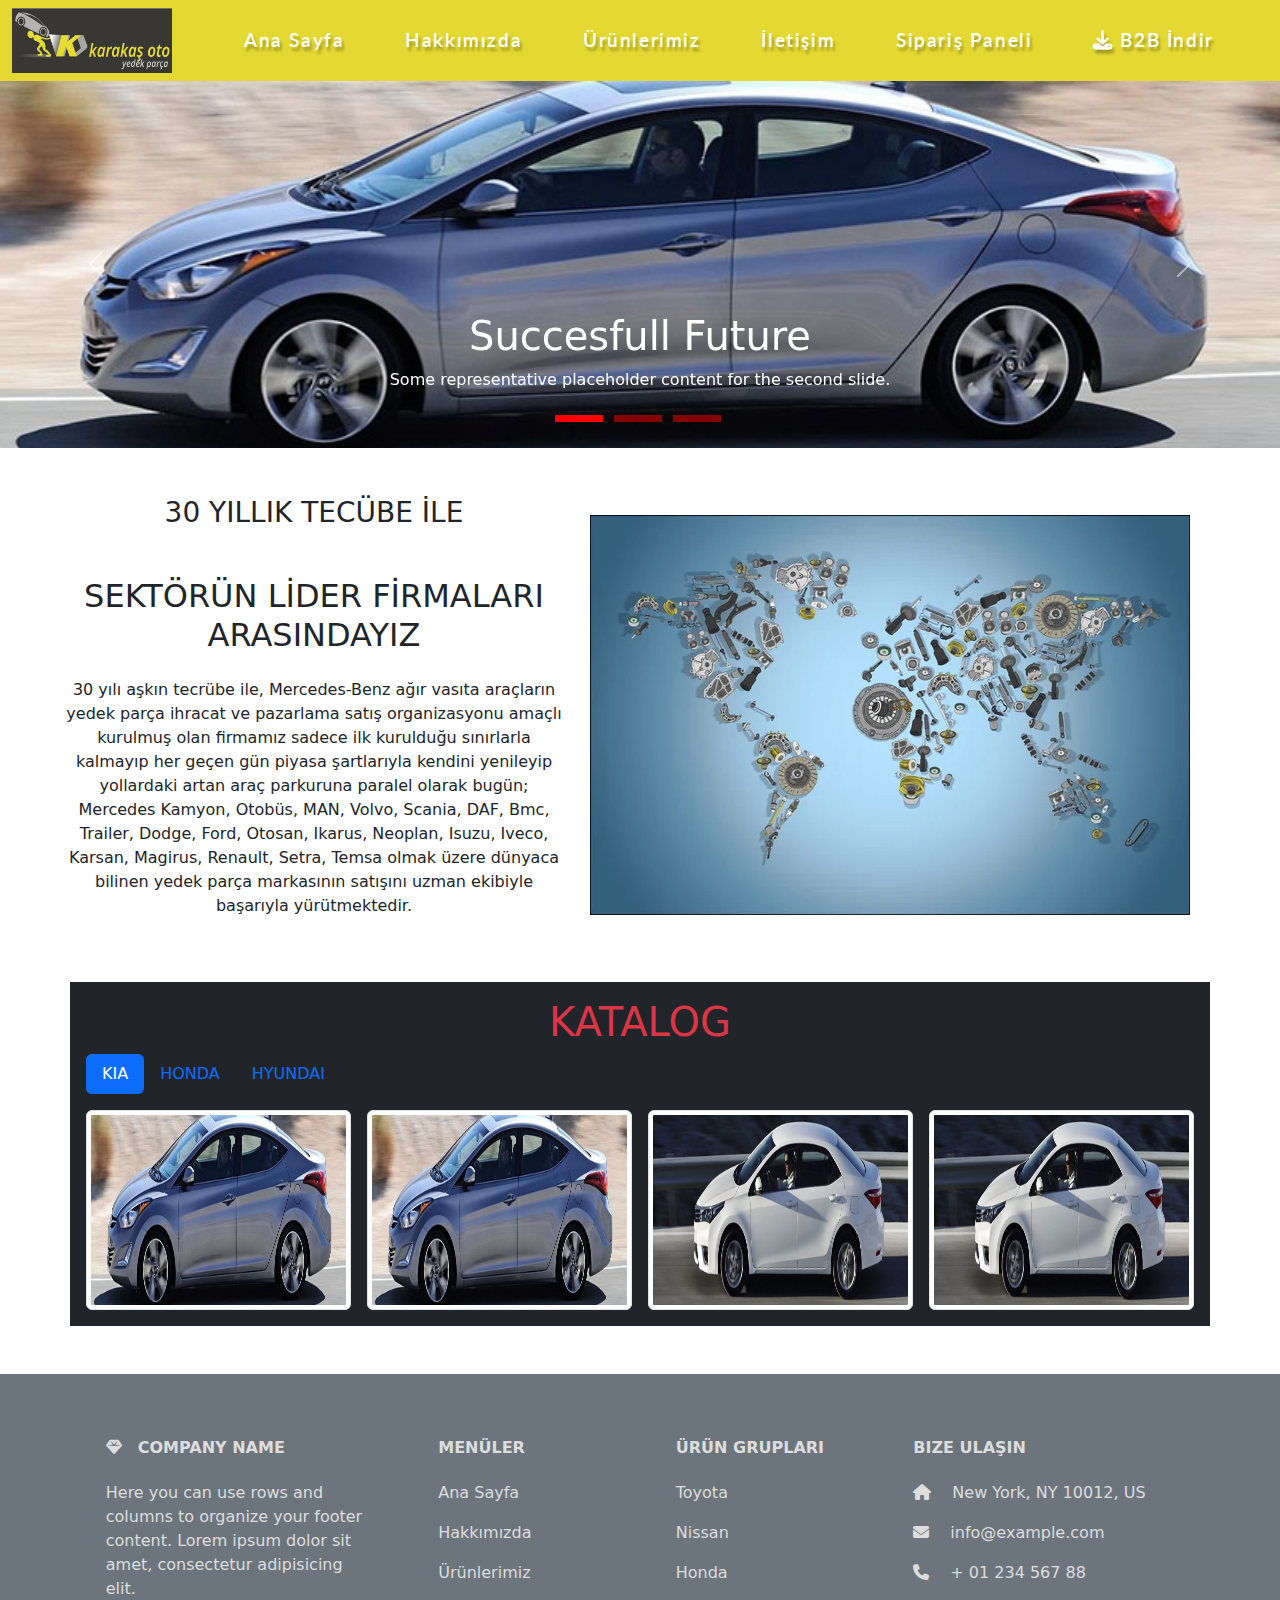
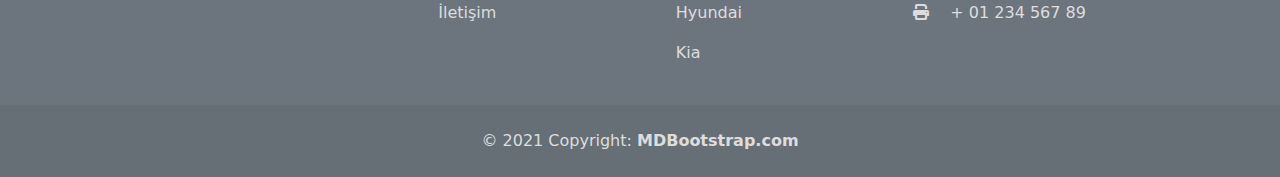
<file: index.html>
<!DOCTYPE html>
<html lang="en">
  <head>
    <meta charset="UTF-8" />
    <meta http-equiv="X-UA-Compatible" content="IE=edge" />
    <meta name="viewport" content="width=device-width, initial-scale=1.0" />
    <title>Karakaş Oto</title>
    <link
      rel="stylesheet"
      href="https://cdnjs.cloudflare.com/ajax/libs/font-awesome/6.1.1/css/all.min.css"
      integrity="sha512-KfkfwYDsLkIlwQp6LFnl8zNdLGxu9YAA1QvwINks4PhcElQSvqcyVLLD9aMhXd13uQjoXtEKNosOWaZqXgel0g=="
      crossorigin="anonymous"
      referrerpolicy="no-referrer"
    />
    <link rel="stylesheet" href="css/main.css" />
    <link rel="stylesheet" href="css/bootstrap.css" />
    <link rel="shortcut icon" href="img/favicon.ico" type="image/x-icon" />
  </head>
  <body>
    <!--! NAVBAR -->
    <nav class="navbar navbar-expand-lg karakas-nav">
      <div class="container-fluid">
        <button
          class="navbar-toggler"
          type="button"
          data-bs-toggle="collapse"
          data-bs-target="#navbarTogglerDemo03"
          aria-controls="navbarTogglerDemo03"
          aria-expanded="false"
          aria-label="Toggle navigation"
        >
          <span class="navbar-toggler-icon"></span>
        </button>

        <div class="img-container">
          <a class="navbar-brand" href="index.html"
            ><img src="img/Screenshot_1.png" alt=""
          /></a>
        </div>

        <div class="collapse navbar-collapse" id="navbarTogglerDemo03">
          <ul class="navbar-nav me-auto mb-2 mb-lg-0 d-flex">
            <li class="nav-item">
              <a class="nav-link active" aria-current="page" href="index.html"
                >Ana Sayfa</a
              >
            </li>
            <li class="nav-item">
              <a
                class="nav-link active"
                aria-current="page"
                href="kurumsal.html"
                >Hakkımızda</a
              >
            </li>
            <li class="nav-item">
              <a
                class="nav-link active"
                aria-current="page"
                href="urunlerimiz.html"
                >Ürünlerimiz</a
              >
            </li>
            <li class="nav-item">
              <a
                class="nav-link active"
                aria-current="page"
                href="iletisim.html"
                >İletişim</a
              >
            </li>
            <li class="nav-item">
              <a
                class="nav-link active"
                aria-current="page"
                href="https://b2b.karakasoto.com/login.aspx"
                target="_blank"
                >Sipariş Paneli</a
              >
            </li>
            <li class="nav-item">
              <a
                class="nav-link active"
                aria-current="page"
                href="https://www3.eryaz.net/publish/b2b/karakas/b2b.html"
                target="_blank"
              >
                <i class="fa-solid fa-download"></i> B2B İndir</a
              >
            </li>
          </ul>
        </div>
      </div>
    </nav>

    <!--! NAVBAR -->

    <!--! MAIN -->
    <main class="home-main">
      <!-- CAROUSEL -->
      <div
        id="carouselExampleCaptions"
        class="carousel slide"
        data-bs-ride="carousel"
      >
        <div class="carousel-indicators">
          <button
            type="button"
            data-bs-target="#carouselExampleCaptions"
            data-bs-slide-to="0"
            class="active"
            aria-current="true"
            aria-label="Slide 1"
          ></button>
          <button
            type="button"
            data-bs-target="#carouselExampleCaptions"
            data-bs-slide-to="1"
            aria-label="Slide 2"
          ></button>
          <button
            type="button"
            data-bs-target="#carouselExampleCaptions"
            data-bs-slide-to="2"
            aria-label="Slide 3"
          ></button>
        </div>
        <div class="carousel-inner">
          <div class="carousel-item active" data-bs-interval="2000">
            <img src="img/Screenshot_5.png" class="d-block w-100" alt="..." />
            <div class="carousel-caption d-none d-md-block">
              <h1>Popular Education</h1>
              <p>
                Some representative placeholder content for the first slide.
              </p>
            </div>
          </div>
          <div class="carousel-item active" data-bs-interval="2000">
            <img src="img/Screenshot_2.png" class="d-block w-100" alt="..." />
            <div class="carousel-caption d-none d-md-block">
              <h1>Succesfull Future</h1>
              <p>
                Some representative placeholder content for the second slide.
              </p>
            </div>
          </div>
          <div class="carousel-item" data-bs-interval="2000">
            <img src="img/Screenshot_3.png" class="d-block w-100" alt="..." />
            <div class="carousel-caption d-none d-md-block">
              <h1>Dream Job</h1>
              <p>
                Some representative placeholder content for the third slide.
              </p>
            </div>
          </div>
        </div>
        <button
          class="carousel-control-prev"
          type="button"
          data-bs-target="#carouselExampleCaptions"
          data-bs-slide="prev"
        >
          <span class="carousel-control-prev-icon" aria-hidden="true"></span>
          <span class="visually-hidden">Previous</span>
        </button>
        <button
          class="carousel-control-next"
          type="button"
          data-bs-target="#carouselExampleCaptions"
          data-bs-slide="next"
        >
          <span class="carousel-control-next-icon" aria-hidden="true"></span>
          <span class="visually-hidden">Next</span>
        </button>
      </div>
      <!-- CAROUSEL -->

      <!-- INFO -->
      <div
        class="container-fluid row text-center justify-content-center text-center align-items-center mt-5 info"
      >
        <div class="col-md-5">
          <h3 class="mb-5">30 YILLIK TECÜBE İLE</h3>
          <h2 class="mb-4">SEKTÖRÜN LİDER FİRMALARI ARASINDAYIZ</h2>
          <p>
            30 yılı aşkın tecrübe ile, Mercedes-Benz ağır vasıta araçların yedek
            parça ihracat ve pazarlama satış organizasyonu amaçlı kurulmuş olan
            firmamız sadece ilk kurulduğu sınırlarla kalmayıp her geçen gün
            piyasa şartlarıyla kendini yenileyip yollardaki artan araç parkuruna
            paralel olarak bugün; Mercedes Kamyon, Otobüs, MAN, Volvo, Scania,
            DAF, Bmc, Trailer, Dodge, Ford, Otosan, Ikarus, Neoplan, Isuzu,
            Iveco, Karsan, Magirus, Renault, Setra, Temsa olmak üzere dünyaca
            bilinen yedek parça markasının satışını uzman ekibiyle başarıyla
            yürütmektedir.
          </p>
        </div>
        <div class="col-md-6">
          <img src="img/car3.jpg" alt="" />
        </div>
      </div>
      <!-- INFO -->

      <!-- KATALOG -->
      <section id="models" class="container mt-5 bg-dark p-3">
        <h1 class="text-center text-danger display-6">KATALOG</h1>
        <ul class="nav nav-pills mb-3" id="pills-tab" role="tablist">
          <li class="nav-item" role="presentation">
            <button
              class="nav-link active"
              id="pills-home-tab"
              data-bs-toggle="pill"
              data-bs-target="#kia"
              type="button"
              role="tab"
            >
              KIA
            </button>
          </li>
          <li class="nav-item" role="presentation">
            <button
              class="nav-link"
              id="pills-profile-tab"
              data-bs-toggle="pill"
              data-bs-target="#honda"
              type="button"
              role="tab"
            >
              HONDA
            </button>
          </li>
          <li class="nav-item" role="presentation">
            <button
              class="nav-link"
              id="pills-contact-tab"
              data-bs-toggle="pill"
              data-bs-target="#hyundai"
              type="button"
              role="tab"
            >
              HYUNDAI
            </button>
          </li>
        </ul>
        <div class="tab-content" id="pills-tabContent">
          <!-- KIA -->
          <div
            class="tab-pane fade show active"
            id="kia"
            role="tabpanel"
            aria-labelledby="pills-home-tab"
            tabindex="0"
          >
            <div class="row g-3">
              <div class="col-md-6 col-lg-3">
                <a data-fslightbox href="./img/Screenshot_2.png">
                  <img
                    src="./img/Screenshot_2.png"
                    class="img-thumbnail"
                    alt=""
                  />
                </a>
              </div>
              <div class="col-md-6 col-lg-3">
                <a data-fslightbox href="./img/Screenshot_2.png">
                  <img
                    src="./img/Screenshot_2.png"
                    class="img-thumbnail"
                    alt=""
                  />
                </a>
              </div>
              <div class="col-md-6 col-lg-3">
                <a data-fslightbox href="./img/Screenshot_3.png">
                  <img
                    src="./img/Screenshot_3.png"
                    class="img-thumbnail"
                    alt="fs3"
                  />
                </a>
              </div>
              <div class="col-md-6 col-lg-3">
                <a data-fslightbox href="./img/Screenshot_3.png">
                  <img
                    src="./img/Screenshot_3.png"
                    class="img-thumbnail"
                    alt="fs4"
                  />
                </a>
              </div>
            </div>
          </div>
          <!-- KIA -->

          <!-- HONDA -->
          <div
            class="tab-pane fade"
            id="honda"
            role="tabpanel"
            aria-labelledby="pills-profile-tab"
            tabindex="0"
          >
            <div class="row g-3">
              <div class="col-md-6 col-lg-3">
                <a data-fslightbox href="./img/car.jpg">
                  <img src="./img/car.jpg" class="img-thumbnail" alt="ds1" />
                </a>
              </div>
              <div class="col-md-6 col-lg-3">
                <a data-fslightbox href="./img/car.jpg">
                  <img src="./img/car.jpg" class="img-thumbnail" alt="ds2" />
                </a>
              </div>
              <div class="col-md-6 col-lg-3">
                <a data-fslightbox href="./img/car3.jpg">
                  <img src="./img/car3.jpg" class="img-thumbnail" alt="ds3" />
                </a>
              </div>
              <div class="col-md-6 col-lg-3">
                <a data-fslightbox href="./img/car2.jpg">
                  <img src="./img/car2.jpg" class="img-thumbnail" alt="ds4" />
                </a>
              </div>
            </div>
          </div>
          <!-- HONDA -->

          <!-- HYUNDAI -->
          <div
            class="tab-pane fade"
            id="hyundai"
            role="tabpanel"
            aria-labelledby="pills-contact-tab"
            tabindex="0"
          >
            <div class="row g-3">
              <div class="col-md-6 col-lg-3">
                <a data-fslightbox href="./img/elements.jpg">
                  <img
                    src="./img/elements.jpg"
                    class="img-thumbnail"
                    alt="ops1"
                  />
                </a>
              </div>
              <div class="col-md-6 col-lg-3">
                <a data-fslightbox href="./img/elements.jpg">
                  <img
                    src="../img/elements.jpg"
                    class="img-thumbnail"
                    alt="ops2"
                  />
                </a>
              </div>
              <div class="col-md-6 col-lg-3">
                <a data-fslightbox href="./img/elements.jpg">
                  <img
                    src="./img/elements.jpg"
                    class="img-thumbnail"
                    alt="ops3"
                  />
                </a>
              </div>
              <div class="col-md-6 col-lg-3">
                <a data-fslightbox href="./img/elements.jpg">
                  <img
                    src="./img/elements.jpg"
                    class="img-thumbnail"
                    alt="ops4"
                  />
                </a>
              </div>
            </div>
          </div>
          <!-- HYUNDAI -->

          <div
            class="tab-pane fade"
            id="pills-disabled"
            role="tabpanel"
            aria-labelledby="pills-disabled-tab"
            tabindex="0"
          >
            ...
          </div>
        </div>
      </section>

      <!-- KATALOG -->
    </main>
    <!--! MAIN -->

    <!--! FOOTER -->
    <footer class="text-center text-lg-start bg-secondary">
      <!-- Section: Social media -->

      <!-- Section: Social media -->

      <!-- Section: Links  -->
      <section class="">
        <div class="container text-center text-md-start mt-5 pt-5">
          <!-- Grid row -->
          <div class="row mt-3">
            <!-- Grid column -->
            <div class="col-md-3 col-lg-4 col-xl-3 mx-auto mb-4">
              <!-- Content -->
              <h6 class="text-uppercase fw-bold mb-4">
                <i class="fas fa-gem me-3"></i>Company name
              </h6>
              <p>
                Here you can use rows and columns to organize your footer
                content. Lorem ipsum dolor sit amet, consectetur adipisicing
                elit.
              </p>
            </div>
            <!-- Grid column -->

            <!-- Grid column -->
            <div class="col-md-3 col-lg-2 col-xl-2 mx-auto mb-4 menuler">
              <!-- Links -->
              <h6 class="text-uppercase fw-bold mb-4">Menüler</h6>
              <p>
                <a href="index.html" class="text-reset">Ana Sayfa</a>
              </p>
              <p>
                <a href="kurumsal.html" class="text-reset">Hakkımızda</a>
              </p>
              <p>
                <a href="urunlerimiz.html" class="text-reset">Ürünlerimiz</a>
              </p>
              <p>
                <a href="iletisim.html" class="text-reset">İletişim</a>
              </p>
            </div>

            <!-- Grid column -->

            <!-- Grid column -->
            <div class="col-md-2 col-lg-2 col-xl-2 mx-auto mb-4 urun-gruplari">
              <!-- Links -->
              <h6 class="text-uppercase fw-bold mb-4">Ürün Grupları</h6>
              <p>
                <a href="#!" class="text-reset">Toyota</a>
              </p>
              <p>
                <a href="#!" class="text-reset">Nissan</a>
              </p>
              <p>
                <a href="#!" class="text-reset">Honda</a>
              </p>
              <a href="#!" class="text-reset">Hyundai</a>
              <p></p>
              <p>
                <a href="#!" class="text-reset">Kia</a>
              </p>
            </div>
            <!-- Grid column -->

            <!-- Grid column -->
            <div class="col-md-4 col-lg-3 col-xl-3 mx-auto mb-md-0 mb-4">
              <!-- Links -->
              <h6 class="text-uppercase fw-bold mb-4">Bize Ulaşın</h6>
              <p><i class="fas fa-home me-3"></i> New York, NY 10012, US</p>
              <p>
                <i class="fas fa-envelope me-3"></i>
                info@example.com
              </p>
              <p><i class="fas fa-phone me-3"></i> + 01 234 567 88</p>
              <p><i class="fas fa-print me-3"></i> + 01 234 567 89</p>
            </div>
            <!-- Grid column -->
          </div>
          <!-- Grid row -->
        </div>
      </section>
      <!-- Section: Links  -->

      <!-- Copyright -->
      <div
        class="text-center p-4"
        style="background-color: rgba(0, 0, 0, 0.05)"
      >
        © 2021 Copyright:
        <a class="text-reset fw-bold" href="https://mdbootstrap.com/"
          >MDBootstrap.com</a
        >
      </div>
      <!-- Copyright -->
    </footer>
    <!--! FOOTER -->
    <script src="./lib/fslightbox-basic-3.3.1/fslightbox.js"></script>

    <script src="js/bootstrap.js"></script>
  </body>
</html>
</file>
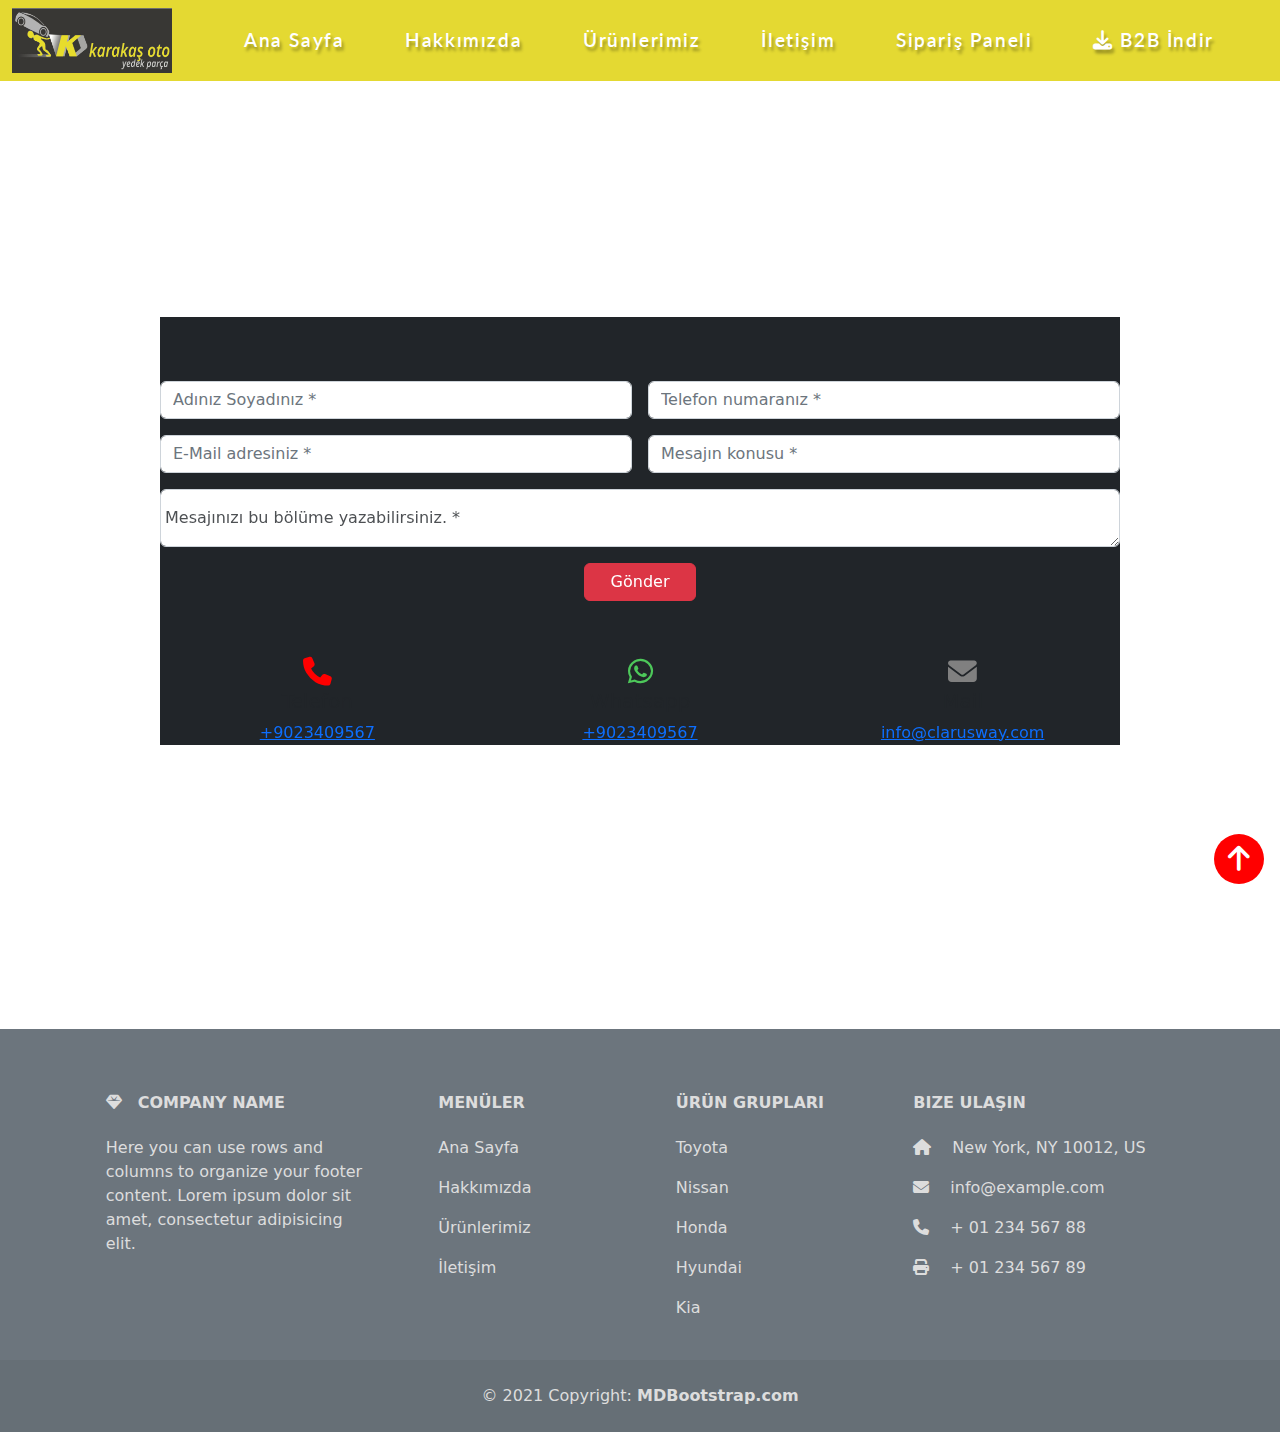
<file: iletisim.html>
<!DOCTYPE html>
<html lang="en">
  <head>
    <meta charset="UTF-8" />
    <meta http-equiv="X-UA-Compatible" content="IE=edge" />
    <meta name="viewport" content="width=device-width, initial-scale=1.0" />
    <title>Karakaş Oto</title>
    <link
      rel="stylesheet"
      href="https://cdnjs.cloudflare.com/ajax/libs/font-awesome/6.1.1/css/all.min.css"
      integrity="sha512-KfkfwYDsLkIlwQp6LFnl8zNdLGxu9YAA1QvwINks4PhcElQSvqcyVLLD9aMhXd13uQjoXtEKNosOWaZqXgel0g=="
      crossorigin="anonymous"
      referrerpolicy="no-referrer"
    />
    <link rel="stylesheet" href="css/main.css" />
    <link rel="stylesheet" href="css/bootstrap.css" />
    <link rel="shortcut icon" href="img/favicon.ico" type="image/x-icon" />
  </head>
  <body id="body">
    <!--! NAVBAR -->
    <nav class="navbar navbar-expand-lg karakas-nav">
      <div class="container-fluid">
        <button
          class="navbar-toggler"
          type="button"
          data-bs-toggle="collapse"
          data-bs-target="#navbarTogglerDemo03"
          aria-controls="navbarTogglerDemo03"
          aria-expanded="false"
          aria-label="Toggle navigation"
        >
          <span class="navbar-toggler-icon"></span>
        </button>

        <div class="img-container">
          <a class="navbar-brand" href="index.html"
            ><img src="img/Screenshot_1.png" alt=""
          /></a>
        </div>

        <div class="collapse navbar-collapse" id="navbarTogglerDemo03">
          <ul class="navbar-nav me-auto mb-2 mb-lg-0 d-flex">
            <li class="nav-item">
              <a class="nav-link active" aria-current="page" href="index.html"
                >Ana Sayfa</a
              >
            </li>
            <li class="nav-item">
              <a
                class="nav-link active"
                aria-current="page"
                href="kurumsal.html"
                >Hakkımızda</a
              >
            </li>
            <li class="nav-item">
              <a
                class="nav-link active"
                aria-current="page"
                href="urunlerimiz.html"
                >Ürünlerimiz</a
              >
            </li>
            <li class="nav-item">
              <a
                class="nav-link active"
                aria-current="page"
                href="iletisim.html"
                >İletişim</a
              >
            </li>
            <li class="nav-item">
              <a
                class="nav-link active"
                aria-current="page"
                href="https://b2b.karakasoto.com/login.aspx"
                target="_blank"
                >Sipariş Paneli</a
              >
            </li>
            <li class="nav-item">
              <a
                class="nav-link active"
                aria-current="page"
                href="https://www3.eryaz.net/publish/b2b/karakas/b2b.html"
                target="_blank"
              >
                <i class="fa-solid fa-download"></i> B2B İndir</a
              >
            </li>
          </ul>
        </div>
      </div>
    </nav>
    <!--! NAVBAR -->

    <!--! MAIN -->
    <section
      id="contact"
      class="d-flex justify-content-center flex-column container-fluid p-3 position-relative"
    >
      <div class="top-form bg-dark w-75 position-absolute">
        <form class="row g-3 mt-5 bilgi-form">
          <div class="col-md-6">
            <input
              type="text"
              class="form-control"
              id="name"
              placeholder="Adınız Soyadınız *"
              required
            />
          </div>
          <div class="col-md-6">
            <input
              type="tel"
              class="form-control"
              id="tel"
              placeholder="Telefon numaranız *"
              required
            />
          </div>
          <div class="col-md-6">
            <input
              type="email"
              class="form-control"
              id="email"
              placeholder="E-Mail adresiniz *"
              required
            />
          </div>

          <div class="col-md-6">
            <input
              type="text"
              class="form-control"
              id="subject"
              placeholder="Mesajın konusu *"
              required
            />
          </div>

          <div class="form-floating col-12">
            <textarea
              class="form-control"
              placeholder="Comments"
              id="floatingTextarea"
              required
            ></textarea>
            <label class="textarea" for="floatingTextarea"
              >Mesajınızı bu bölüme yazabilirsiniz. *</label
            >
          </div>

          <div class="col-12 text-center">
            <button type="submit" class="btn btn-danger" style="width: 7rem">
              Gönder
            </button>
          </div>
        </form>

        <article id="form">
          <div class="row justify-content-center text-center g-2 mt-5">
            <div class="col-md-4">
              <i class="fas fa-phone"></i>
              <h5>Telefon</h5>
              <a href="tel:+9023409567">+9023409567</a>
            </div>
            <div class="col-md-4">
              <i class="fab fa-whatsapp"></i>
              <h5>Whatsapp</h5>
              <a href="https://wa.me/+9023409567">+9023409567</a>
            </div>

            <div class="col-md-4">
              <i class="fas fa-envelope"></i>
              <h5>Mail</h5>
              <a href="mailto:info@clarusway.com">info@clarusway.com</a>
            </div>
          </div>
        </article>
      </div>
      <div class="map">
        <article id="location" class="">
          <iframe
            src="https://www.google.com/maps/embed?pb=!1m18!1m12!1m3!1d3006.7070797833712!2d28.994321600000003!3d41.09724629999999!2m3!1f0!2f0!3f0!3m2!1i1024!2i768!4f13.1!3m3!1m2!1s0x14cab6815ad5e6c3%3A0x4e91da27460c323!2zU2V5cmFudGVwZSwgQ2loYW5naXIgU2suIE5vOjMwLCAzNDQxOCBLw6LEn8SxdGhhbmUvxLBzdGFuYnVs!5e0!3m2!1sen!2str!4v1654154111055!5m2!1sen!2str"
            width="99%"
            height="450"
            style="border: 0"
            allowfullscreen=""
            loading="lazy"
            referrerpolicy="no-referrer-when-downgrade"
          ></iframe>
        </article>
      </div>
      <a class="up-btn" href="#body">
        <i class="fas fa-arrow-up"></i>
      </a>
    </section>
    <!--! MAIN -->

    <!--! FOOTER -->
    <footer class="text-center text-lg-start bg-secondary">
      <!-- Section: Social media -->

      <!-- Section: Social media -->

      <!-- Section: Links  -->
      <section class="">
        <div class="container text-center text-md-start mt-5 pt-5">
          <!-- Grid row -->
          <div class="row mt-3">
            <!-- Grid column -->
            <div class="col-md-3 col-lg-4 col-xl-3 mx-auto mb-4">
              <!-- Content -->
              <h6 class="text-uppercase fw-bold mb-4">
                <i class="fas fa-gem me-3"></i>Company name
              </h6>
              <p>
                Here you can use rows and columns to organize your footer
                content. Lorem ipsum dolor sit amet, consectetur adipisicing
                elit.
              </p>
            </div>
            <!-- Grid column -->

            <!-- Grid column -->
            <div class="col-md-3 col-lg-2 col-xl-2 mx-auto mb-4 menuler">
              <!-- Links -->
              <h6 class="text-uppercase fw-bold mb-4">Menüler</h6>
              <p>
                <a href="index.html" class="text-reset">Ana Sayfa</a>
              </p>
              <p>
                <a href="kurumsal.html" class="text-reset">Hakkımızda</a>
              </p>
              <p>
                <a href="urunlerimiz.html" class="text-reset">Ürünlerimiz</a>
              </p>
              <p>
                <a href="iletisim.html" class="text-reset">İletişim</a>
              </p>
            </div>

            <!-- Grid column -->

            <!-- Grid column -->
            <div class="col-md-2 col-lg-2 col-xl-2 mx-auto mb-4 urun-gruplari">
              <!-- Links -->
              <h6 class="text-uppercase fw-bold mb-4">Ürün Grupları</h6>
              <p>
                <a href="#!" class="text-reset">Toyota</a>
              </p>
              <p>
                <a href="#!" class="text-reset">Nissan</a>
              </p>
              <p>
                <a href="#!" class="text-reset">Honda</a>
              </p>
              <a href="#!" class="text-reset">Hyundai</a>
              <p></p>
              <p>
                <a href="#!" class="text-reset">Kia</a>
              </p>
            </div>
            <!-- Grid column -->

            <!-- Grid column -->
            <div class="col-md-4 col-lg-3 col-xl-3 mx-auto mb-md-0 mb-4">
              <!-- Links -->
              <h6 class="text-uppercase fw-bold mb-4">Bize Ulaşın</h6>
              <p><i class="fas fa-home me-3"></i> New York, NY 10012, US</p>
              <p>
                <i class="fas fa-envelope me-3"></i>
                info@example.com
              </p>
              <p><i class="fas fa-phone me-3"></i> + 01 234 567 88</p>
              <p><i class="fas fa-print me-3"></i> + 01 234 567 89</p>
            </div>
            <!-- Grid column -->
          </div>
          <!-- Grid row -->
        </div>
      </section>
      <!-- Section: Links  -->

      <!-- Copyright -->
      <div
        class="text-center p-4"
        style="background-color: rgba(0, 0, 0, 0.05)"
      >
        © 2021 Copyright:
        <a class="text-reset fw-bold" href="https://mdbootstrap.com/"
          >MDBootstrap.com</a
        >
      </div>
      <!-- Copyright -->
    </footer>
    <!--! FOOTER -->

    <script src="js/bootstrap.js"></script>
  </body>
</html>
</file>
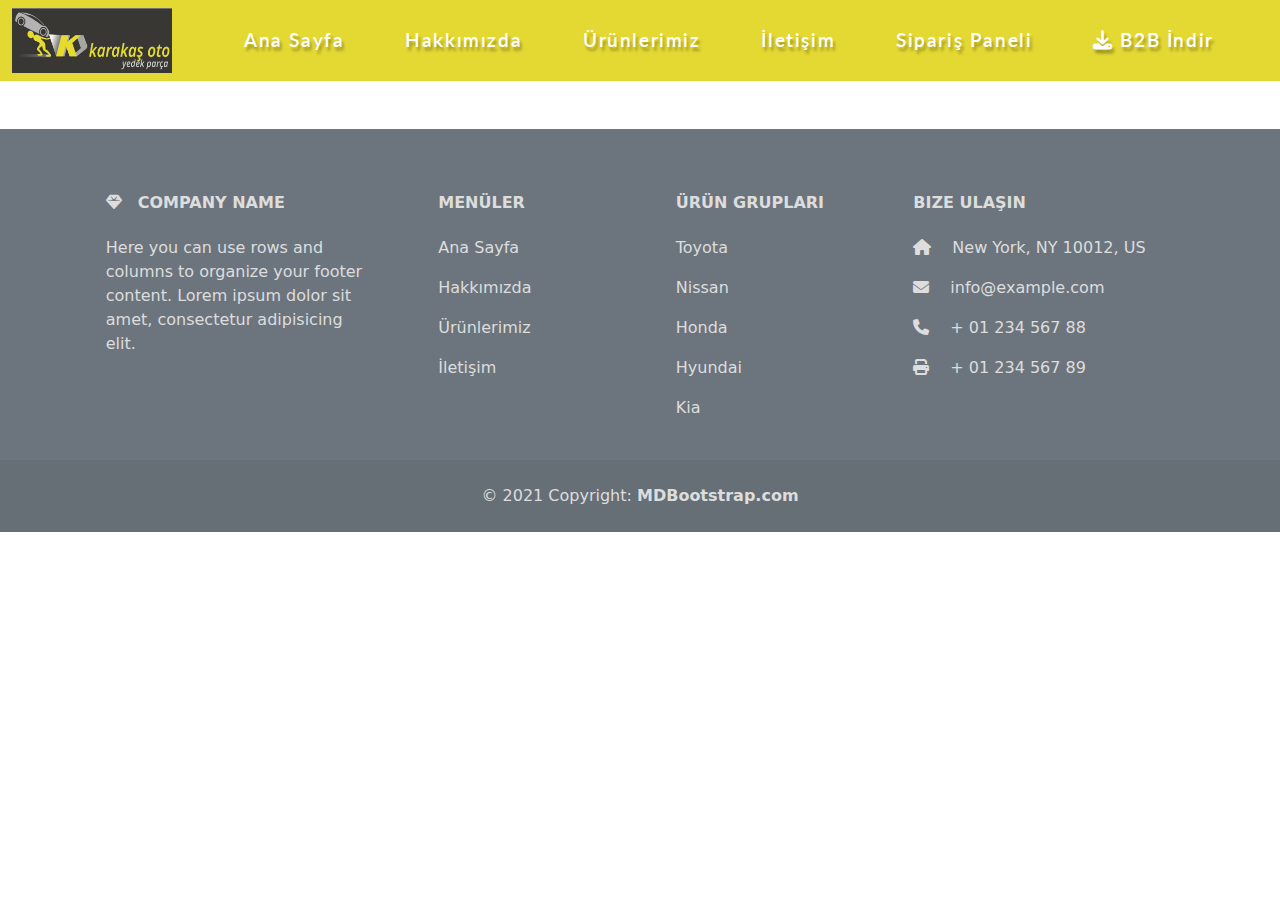
<file: kurumsal.html>
<!DOCTYPE html>
<html lang="en">
  <head>
    <meta charset="UTF-8" />
    <meta http-equiv="X-UA-Compatible" content="IE=edge" />
    <meta name="viewport" content="width=device-width, initial-scale=1.0" />
    <title>Karakaş Oto</title>
    <link
      rel="stylesheet"
      href="https://cdnjs.cloudflare.com/ajax/libs/font-awesome/6.1.1/css/all.min.css"
      integrity="sha512-KfkfwYDsLkIlwQp6LFnl8zNdLGxu9YAA1QvwINks4PhcElQSvqcyVLLD9aMhXd13uQjoXtEKNosOWaZqXgel0g=="
      crossorigin="anonymous"
      referrerpolicy="no-referrer"
    />
    <link rel="stylesheet" href="css/main.css" />
    <link rel="stylesheet" href="css/bootstrap.css" />
    <link rel="shortcut icon" href="img/favicon.ico" type="image/x-icon" />
  </head>
  <body>
    <!--! NAVBAR -->
    <nav class="navbar navbar-expand-lg karakas-nav">
      <div class="container-fluid">
        <button
          class="navbar-toggler"
          type="button"
          data-bs-toggle="collapse"
          data-bs-target="#navbarTogglerDemo03"
          aria-controls="navbarTogglerDemo03"
          aria-expanded="false"
          aria-label="Toggle navigation"
        >
          <span class="navbar-toggler-icon"></span>
        </button>

        <div class="img-container">
          <a class="navbar-brand" href="index.html"
            ><img src="img/Screenshot_1.png" alt=""
          /></a>
        </div>

        <div class="collapse navbar-collapse" id="navbarTogglerDemo03">
          <ul class="navbar-nav me-auto mb-2 mb-lg-0 d-flex">
            <li class="nav-item">
              <a class="nav-link active" aria-current="page" href="index.html"
                >Ana Sayfa</a
              >
            </li>
            <li class="nav-item">
              <a
                class="nav-link active"
                aria-current="page"
                href="kurumsal.html"
                >Hakkımızda</a
              >
            </li>
            <li class="nav-item">
              <a
                class="nav-link active"
                aria-current="page"
                href="urunlerimiz.html"
                >Ürünlerimiz</a
              >
            </li>
            <li class="nav-item">
              <a
                class="nav-link active"
                aria-current="page"
                href="iletisim.html"
                >İletişim</a
              >
            </li>
            <li class="nav-item">
              <a
                class="nav-link active"
                aria-current="page"
                href="https://b2b.karakasoto.com/login.aspx"
                target="_blank"
                >Sipariş Paneli</a
              >
            </li>
            <li class="nav-item">
              <a
                class="nav-link active"
                aria-current="page"
                href="https://www3.eryaz.net/publish/b2b/karakas/b2b.html"
                target="_blank"
              >
                <i class="fa-solid fa-download"></i> B2B İndir</a
              >
            </li>
          </ul>
        </div>
      </div>
    </nav>
    <!--! NAVBAR -->

    <!--! MAIN -->
    <main>
      <section></section>
    </main>
    <!--! MAIN -->

    <!--! FOOTER -->
    <footer class="text-center text-lg-start bg-secondary">
      <!-- Section: Social media -->

      <!-- Section: Social media -->

      <!-- Section: Links  -->
      <section class="">
        <div class="container text-center text-md-start mt-5 pt-5">
          <!-- Grid row -->
          <div class="row mt-3">
            <!-- Grid column -->
            <div class="col-md-3 col-lg-4 col-xl-3 mx-auto mb-4">
              <!-- Content -->
              <h6 class="text-uppercase fw-bold mb-4">
                <i class="fas fa-gem me-3"></i>Company name
              </h6>
              <p>
                Here you can use rows and columns to organize your footer
                content. Lorem ipsum dolor sit amet, consectetur adipisicing
                elit.
              </p>
            </div>
            <!-- Grid column -->

            <!-- Grid column -->
            <div class="col-md-3 col-lg-2 col-xl-2 mx-auto mb-4 menuler">
              <!-- Links -->
              <h6 class="text-uppercase fw-bold mb-4">Menüler</h6>
              <p>
                <a href="index.html" class="text-reset">Ana Sayfa</a>
              </p>
              <p>
                <a href="kurumsal.html" class="text-reset">Hakkımızda</a>
              </p>
              <p>
                <a href="urunlerimiz.html" class="text-reset">Ürünlerimiz</a>
              </p>
              <p>
                <a href="iletisim.html" class="text-reset">İletişim</a>
              </p>
            </div>

            <!-- Grid column -->

            <!-- Grid column -->
            <div class="col-md-2 col-lg-2 col-xl-2 mx-auto mb-4 urun-gruplari">
              <!-- Links -->
              <h6 class="text-uppercase fw-bold mb-4">Ürün Grupları</h6>
              <p>
                <a href="#!" class="text-reset">Toyota</a>
              </p>
              <p>
                <a href="#!" class="text-reset">Nissan</a>
              </p>
              <p>
                <a href="#!" class="text-reset">Honda</a>
              </p>
              <a href="#!" class="text-reset">Hyundai</a>
              <p></p>
              <p>
                <a href="#!" class="text-reset">Kia</a>
              </p>
            </div>
            <!-- Grid column -->

            <!-- Grid column -->
            <div class="col-md-4 col-lg-3 col-xl-3 mx-auto mb-md-0 mb-4">
              <!-- Links -->
              <h6 class="text-uppercase fw-bold mb-4">Bize Ulaşın</h6>
              <p><i class="fas fa-home me-3"></i> New York, NY 10012, US</p>
              <p>
                <i class="fas fa-envelope me-3"></i>
                info@example.com
              </p>
              <p><i class="fas fa-phone me-3"></i> + 01 234 567 88</p>
              <p><i class="fas fa-print me-3"></i> + 01 234 567 89</p>
            </div>
            <!-- Grid column -->
          </div>
          <!-- Grid row -->
        </div>
      </section>
      <!-- Section: Links  -->

      <!-- Copyright -->
      <div
        class="text-center p-4"
        style="background-color: rgba(0, 0, 0, 0.05)"
      >
        © 2021 Copyright:
        <a class="text-reset fw-bold" href="https://mdbootstrap.com/"
          >MDBootstrap.com</a
        >
      </div>
      <!-- Copyright -->
    </footer>
    <!--! FOOTER -->

    <script src="js/bootstrap.js"></script>
  </body>
</html>
</file>
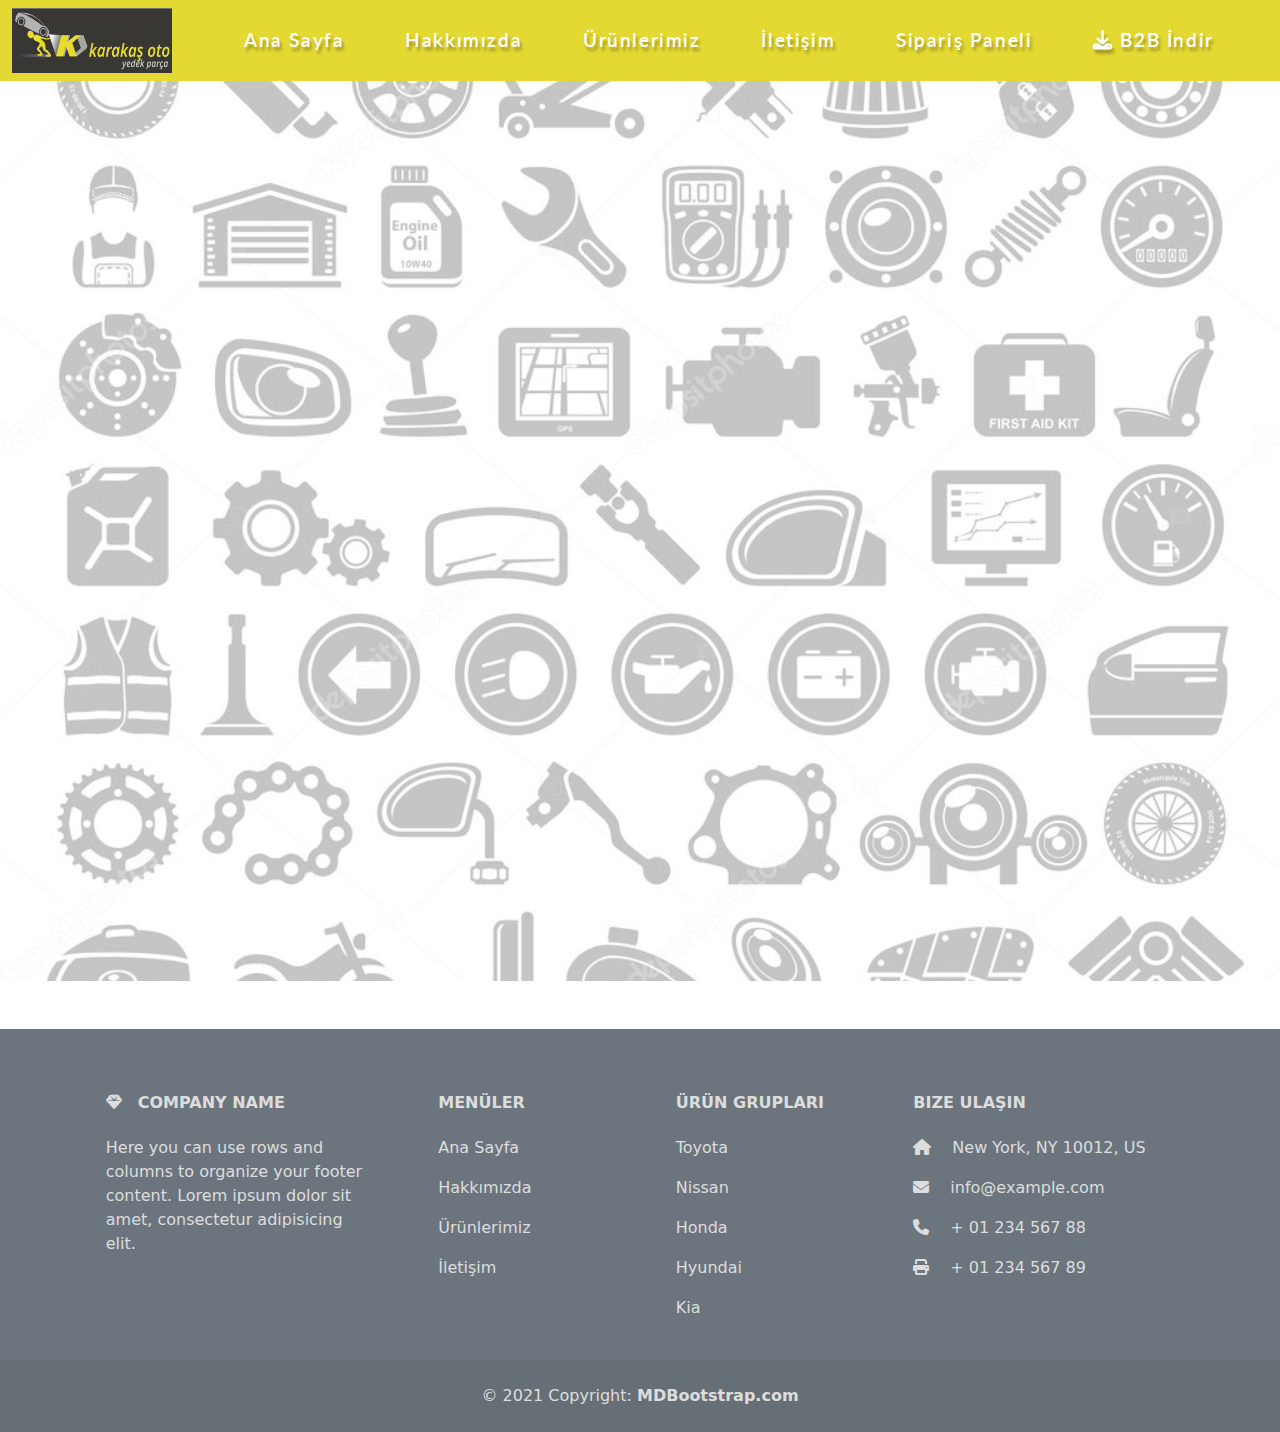
<file: urunlerimiz.html>
<!DOCTYPE html>
<html lang="en">
  <head>
    <meta charset="UTF-8" />
    <meta http-equiv="X-UA-Compatible" content="IE=edge" />
    <meta name="viewport" content="width=device-width, initial-scale=1.0" />
    <title>Karakaş Oto</title>
    <link
      rel="stylesheet"
      href="https://cdnjs.cloudflare.com/ajax/libs/font-awesome/6.1.1/css/all.min.css"
      integrity="sha512-KfkfwYDsLkIlwQp6LFnl8zNdLGxu9YAA1QvwINks4PhcElQSvqcyVLLD9aMhXd13uQjoXtEKNosOWaZqXgel0g=="
      crossorigin="anonymous"
      referrerpolicy="no-referrer"
    />
    <link rel="stylesheet" href="css/main.css" />
    <link rel="stylesheet" href="css/bootstrap.css" />
    <link rel="shortcut icon" href="img/favicon.ico" type="image/x-icon" />
  </head>
  <body>
    <!--! NAVBAR -->
    <nav class="navbar navbar-expand-lg karakas-nav">
      <div class="container-fluid">
        <button
          class="navbar-toggler"
          type="button"
          data-bs-toggle="collapse"
          data-bs-target="#navbarTogglerDemo03"
          aria-controls="navbarTogglerDemo03"
          aria-expanded="false"
          aria-label="Toggle navigation"
        >
          <span class="navbar-toggler-icon"></span>
        </button>

        <div class="img-container">
          <a class="navbar-brand" href="index.html"
            ><img src="img/Screenshot_1.png" alt=""
          /></a>
        </div>

        <div class="collapse navbar-collapse" id="navbarTogglerDemo03">
          <ul class="navbar-nav me-auto mb-2 mb-lg-0 d-flex">
            <li class="nav-item">
              <a class="nav-link active" aria-current="page" href="index.html"
                >Ana Sayfa</a
              >
            </li>
            <li class="nav-item">
              <a
                class="nav-link active"
                aria-current="page"
                href="kurumsal.html"
                >Hakkımızda</a
              >
            </li>
            <li class="nav-item">
              <a
                class="nav-link active"
                aria-current="page"
                href="urunlerimiz.html"
                >Ürünlerimiz</a
              >
            </li>
            <li class="nav-item">
              <a
                class="nav-link active"
                aria-current="page"
                href="iletisim.html"
                >İletişim</a
              >
            </li>
            <li class="nav-item">
              <a
                class="nav-link active"
                aria-current="page"
                href="https://b2b.karakasoto.com/login.aspx"
                target="_blank"
                >Sipariş Paneli</a
              >
            </li>
            <li class="nav-item">
              <a
                class="nav-link active"
                aria-current="page"
                href="https://www3.eryaz.net/publish/b2b/karakas/b2b.html"
                target="_blank"
              >
                <i class="fa-solid fa-download"></i> B2B İndir</a
              >
            </li>
          </ul>
        </div>
      </div>
    </nav>
    <!--! NAVBAR -->

    <!--! MAIN -->
    <main class="urunler-main">
      <div class="container-fluid urunler-container"></div>
    </main>
    <!--! MAIN -->

    <!--! FOOTER -->
    <footer class="text-center text-lg-start bg-secondary">
      <!-- Section: Social media -->

      <!-- Section: Social media -->

      <!-- Section: Links  -->
      <section class="">
        <div class="container text-center text-md-start mt-5 pt-5">
          <!-- Grid row -->
          <div class="row mt-3">
            <!-- Grid column -->
            <div class="col-md-3 col-lg-4 col-xl-3 mx-auto mb-4">
              <!-- Content -->
              <h6 class="text-uppercase fw-bold mb-4">
                <i class="fas fa-gem me-3"></i>Company name
              </h6>
              <p>
                Here you can use rows and columns to organize your footer
                content. Lorem ipsum dolor sit amet, consectetur adipisicing
                elit.
              </p>
            </div>
            <!-- Grid column -->

            <!-- Grid column -->
            <div class="col-md-3 col-lg-2 col-xl-2 mx-auto mb-4 menuler">
              <!-- Links -->
              <h6 class="text-uppercase fw-bold mb-4">Menüler</h6>
              <p>
                <a href="index.html" class="text-reset">Ana Sayfa</a>
              </p>
              <p>
                <a href="kurumsal.html" class="text-reset">Hakkımızda</a>
              </p>
              <p>
                <a href="urunlerimiz.html" class="text-reset">Ürünlerimiz</a>
              </p>
              <p>
                <a href="iletisim.html" class="text-reset">İletişim</a>
              </p>
            </div>

            <!-- Grid column -->

            <!-- Grid column -->
            <div class="col-md-2 col-lg-2 col-xl-2 mx-auto mb-4 urun-gruplari">
              <!-- Links -->
              <h6 class="text-uppercase fw-bold mb-4">Ürün Grupları</h6>
              <p>
                <a href="#!" class="text-reset">Toyota</a>
              </p>
              <p>
                <a href="#!" class="text-reset">Nissan</a>
              </p>
              <p>
                <a href="#!" class="text-reset">Honda</a>
              </p>
              <a href="#!" class="text-reset">Hyundai</a>
              <p></p>
              <p>
                <a href="#!" class="text-reset">Kia</a>
              </p>
            </div>
            <!-- Grid column -->

            <!-- Grid column -->
            <div class="col-md-4 col-lg-3 col-xl-3 mx-auto mb-md-0 mb-4">
              <!-- Links -->
              <h6 class="text-uppercase fw-bold mb-4">Bize Ulaşın</h6>
              <p><i class="fas fa-home me-3"></i> New York, NY 10012, US</p>
              <p>
                <i class="fas fa-envelope me-3"></i>
                info@example.com
              </p>
              <p><i class="fas fa-phone me-3"></i> + 01 234 567 88</p>
              <p><i class="fas fa-print me-3"></i> + 01 234 567 89</p>
            </div>
            <!-- Grid column -->
          </div>
          <!-- Grid row -->
        </div>
      </section>
      <!-- Section: Links  -->

      <!-- Copyright -->
      <div
        class="text-center p-4"
        style="background-color: rgba(0, 0, 0, 0.05)"
      >
        © 2021 Copyright:
        <a class="text-reset fw-bold" href="https://mdbootstrap.com/"
          >MDBootstrap.com</a
        >
      </div>
      <!-- Copyright -->
    </footer>
    <!--! FOOTER -->

    <script src="js/bootstrap.js"></script>
  </body>
</html>
</file>
<file: css/main.css>
@import url("https://cdnjs.cloudflare.com/ajax/libs/font-awesome/6.1.1/css/all.min.css");
@import url("https://fonts.googleapis.com/css2?family=Lato:wght@300&family=Open+Sans:wght@300&display=swap");
@import url("https://fonts.googleapis.com/css2?family=Lato:wght@300&family=Open+Sans:wght@300&display=swap");
* {
  margin: 0;
  padding: 0;
  box-sizing: border-box;
}

/***************! NAVBAR **********************/
.navbar {
  background-color: #e4d932;
  position: fixed;
}
.navbar .img-container img {
  width: 10rem;
}
.navbar #navbarTogglerDemo03 .navbar-nav {
  /* gap: 4rem; */
}
.navbar #navbarTogglerDemo03 li a {
  color: #fff;
  font-size: 1.2rem;
  font-weight: 600;
  text-shadow: 2px 4px 3px rgba(0, 0, 0, 0.3);
  font-family: "Lato", sans-serif;
  letter-spacing: 0.1rem;
}
.navbar #navbarTogglerDemo03 li a:hover {
  color: #eee;
  opacity: 0.6;
  transition: all 1.3s;
}

/************** CAROUSEL *********************/
.carousel-indicators button {
  background-color: red !important;
  height: 0.4rem !important;
  width: 3rem !important;
  margin-right: 0.5rem !important;
}

/****************! KATOLOG *******************/
.img-thumbnail {
  height: 200px !important;
}

/***************! FOOTER **********************/
footer {
  color: #ddd;
}
footer a {
  text-decoration: none;
}
footer a:hover {
  text-decoration: underline;
}

/** ------------------- CONTACT --------------------- */
#body section#contact {
  height: 100vh !important;
}
#body section#contact .top-form {
  z-index: 1;
  left: 50%;
  top: 50%;
  transform: translate(-50%, -50%);
}
#body section#contact iframe {
  height: 40rem;
  padding-top: 2rem;
}
#body section#contact i {
  color: var(--red);
  font-size: 1.8rem;
}
#body section#contact .fa-whatsapp {
  color: #4dc85a;
}
#body section#contact .fa-phone {
  color: red;
}
#body section#contact .fa-envelope {
  color: grey;
}
#body section#contact .textarea {
  opacity: 0.8;
}

/** ------------------- UP-BUTTON --------------------- */
.up-btn {
  position: fixed;
  background-color: red;
  color: #fff;
  width: 50px;
  height: 50px;
  border-radius: 50%;
  bottom: 1rem;
  right: 1rem;
  text-align: center;
  padding-top: 0.6rem;
  font-size: 1.2rem;
}

.up-btn:hover {
  color: black;
  transition: all 2s;
}

/******************! URUNLER ********************/
.urunler-main {
  width: 100%;
  color: #fff;
}
.urunler-main .urunler-container {
  background: url(../../img/elements.jpg);
  width: 100%;
  height: 100vh;
  opacity: 0.4;
  background-position: center;
  background-repeat: no-repeat;
  background-attachment: fixed;
  background-size: cover;
}

@media screen and (min-width: 1200px) {
  #navbarTogglerDemo03 .navbar-nav {
    gap: 2.8rem;
    margin-left: 3rem;
  }
}
@media screen and (min-width: 1400px) {
  #navbarTogglerDemo03 .navbar-nav {
    gap: 4.8rem;
    margin-left: 5.9rem;
  }
}

/*# sourceMappingURL=main.css.map */
</file>
